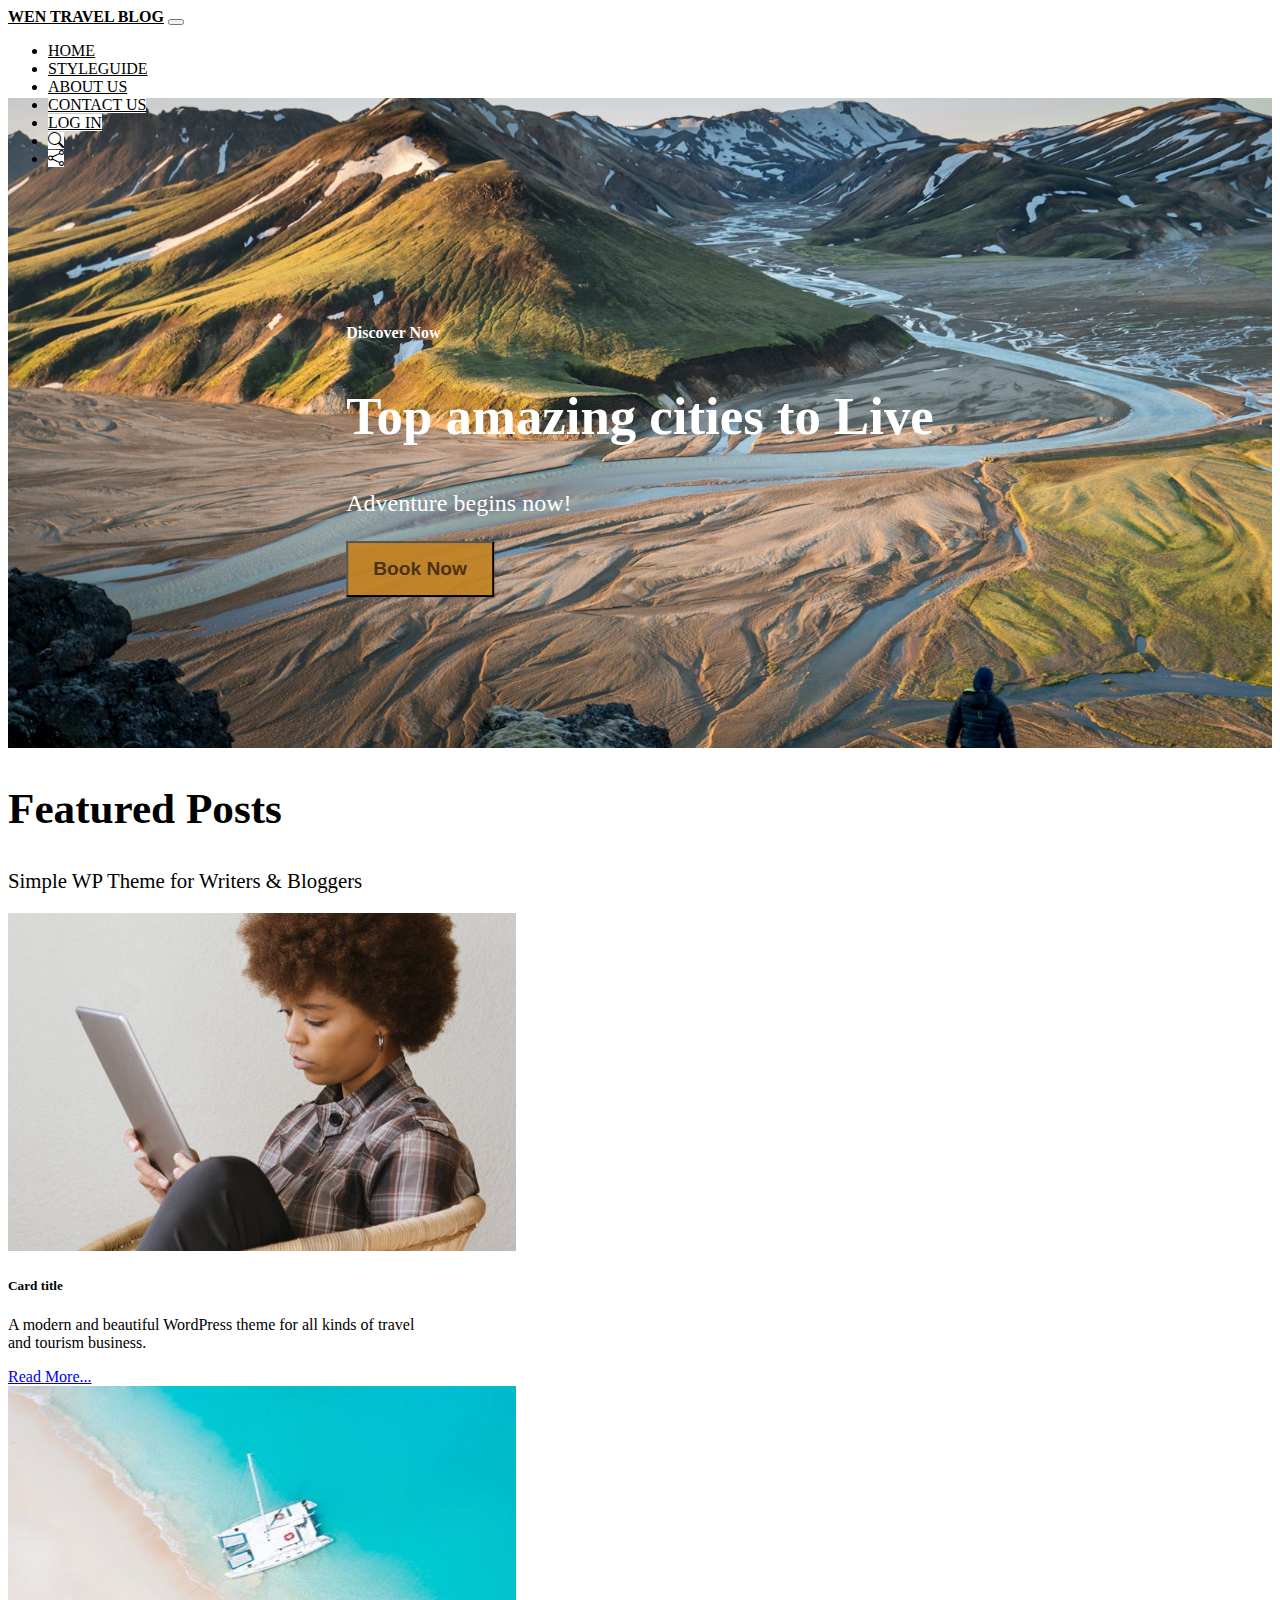
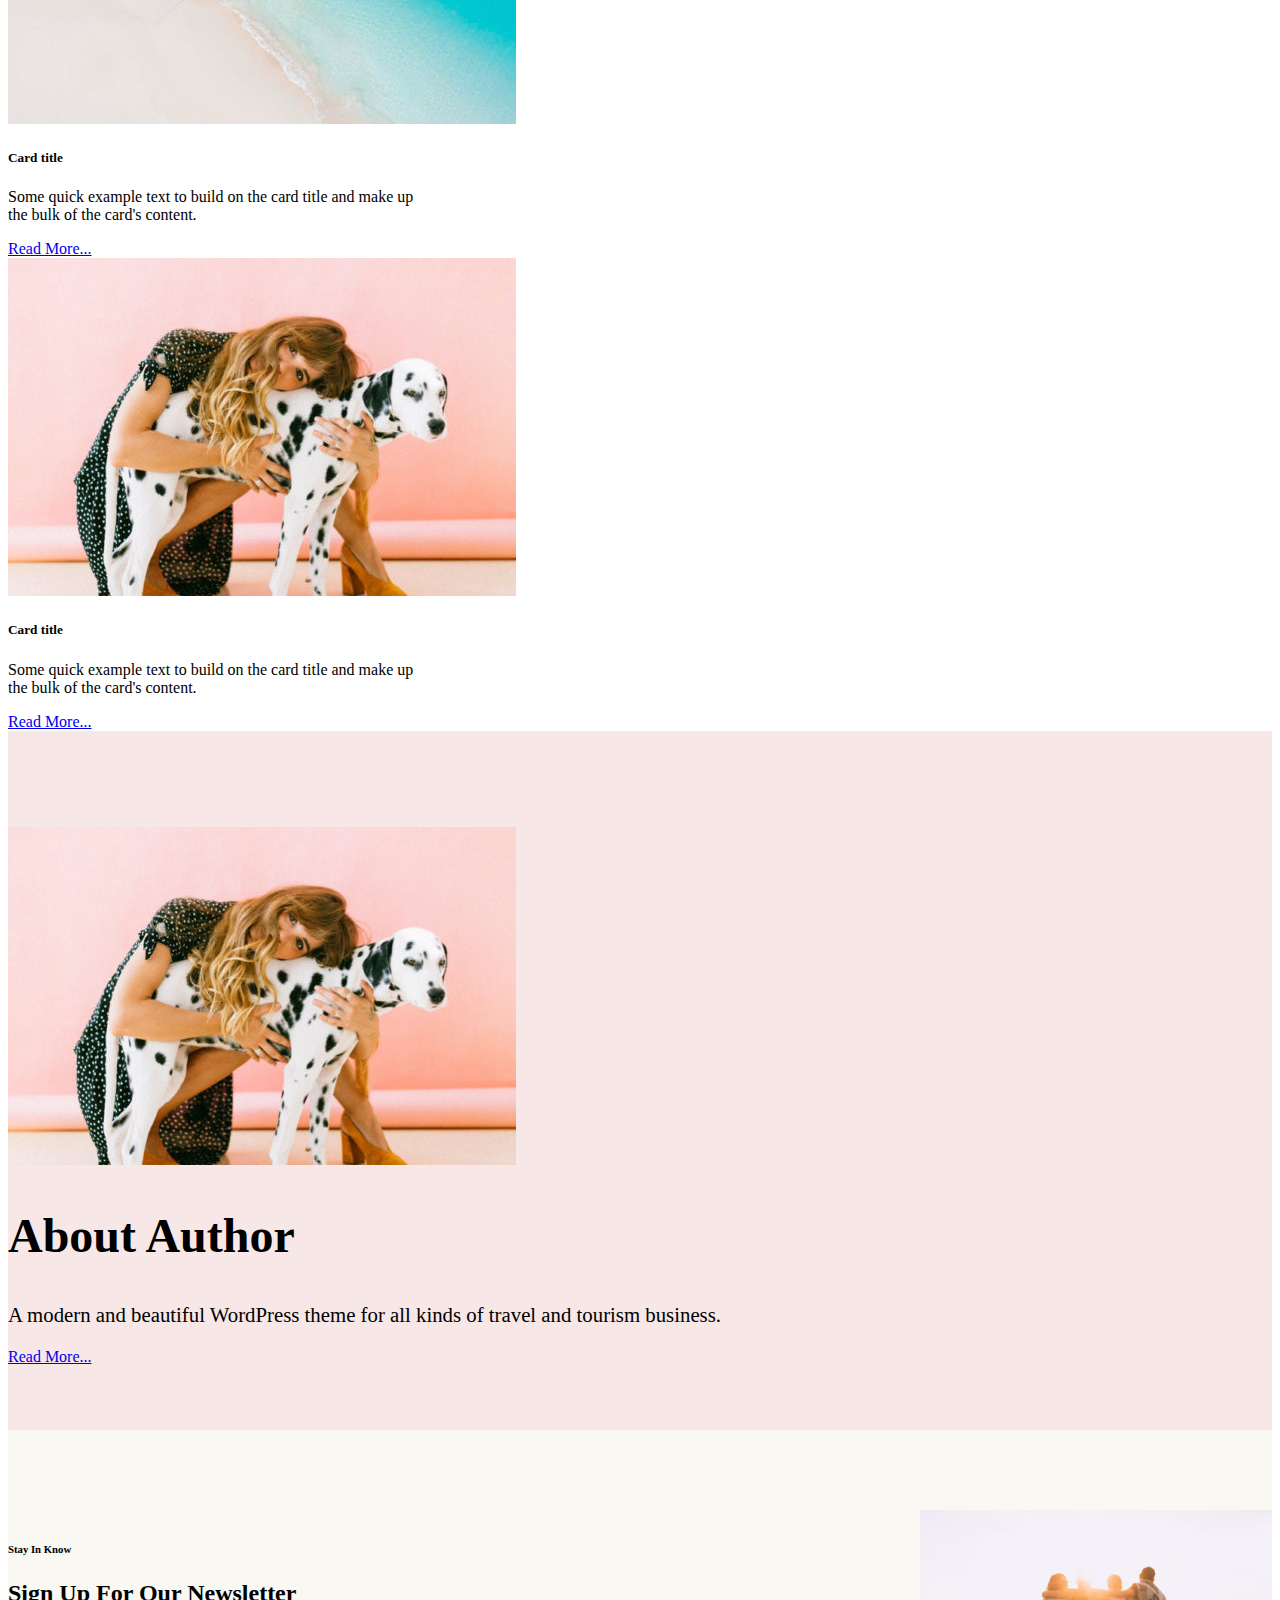
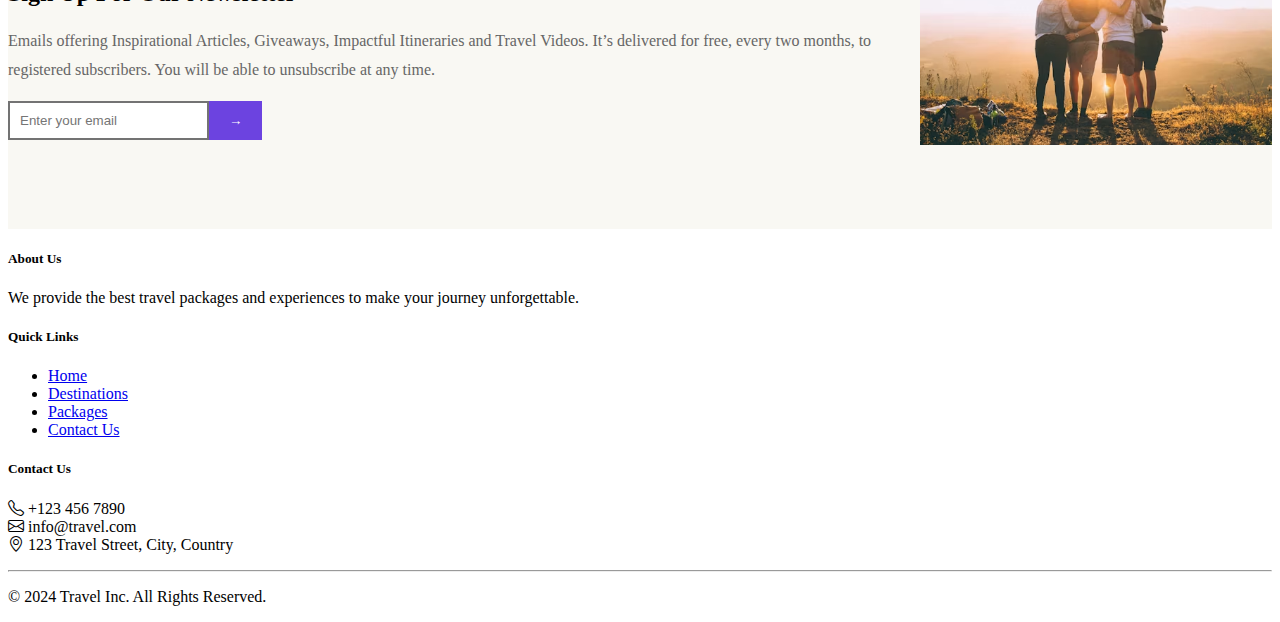
<file: index.html>
<!DOCTYPE html>
<html lang="en">

<head>
  <meta charset="UTF-8">
  <meta name="viewport" content="width=device-width, initial-scale=1.0">
  <!-- bootstrap link -->
  <link href="https://cdn.jsdelivr.net/npm/bootstrap@5.0.2/dist/css/bootstrap.min.css" rel="stylesheet"
    integrity="sha384-EVSTQN3/azprG1Anm3QDgpJLIm9Nao0Yz1ztcQTwFspd3yD65VohhpuuCOmLASjC" crossorigin="anonymous">
  <!-- B5 icon links -->
  <link href="https://cdn.jsdelivr.net/npm/bootstrap-icons/font/bootstrap-icons.css" rel="stylesheet">

  <!-- css link -->
  <link rel="stylesheet" href="style.css">
  <title>Travellers Website</title>
</head>

<body>
  <nav class="navbar navbar-expand-lg  py-3 px-5">
    <div class="container-fluid d-flex space-between">
      <a class="navbar-brand" href="index.html">WEN TRAVEL BLOG</a>

      <button class="navbar-toggler" type="button" data-bs-toggle="collapse" data-bs-target="#navbarNav"
        aria-controls="navbarNav" aria-expanded="false" aria-label="Toggle navigation">
        <span class="navbar-toggler-icon"></span>
      </button>

      <div class="collapse navbar-collapse" id="navbarNav">
        <ul class="navbar-nav mx-auto ">
          <li class="nav-item me-5">
            <a class="nav-link active" aria-current="page" href="#home">HOME</a>
          </li>
          <li class="nav-item me-5">
            <a class="nav-link" href="#features">STYLEGUIDE</a>
          </li>
          <li class="nav-item me-5">
            <a class="nav-link" href="#aboutUs">ABOUT US</a>
          </li>
          <li class="nav-item">
            <a class="nav-link" href="#footer">CONTACT US</a>
          </li>
          <li class="nav-item z">
            <a class="nav-link" href="login.html">LOG IN</a>
          </li>
          <li class="nav-item me-2">
            <a class="nav-link" href="#">
              <i class="bi bi-search"></i>
            </a>
          </li>
          <li class="nav-item ">
            <a class="nav-link" href="#">
              <i class="bi bi-share"></i>
            </a>
          </li>
        </ul>
      </div>
    </div>
  </nav>
  <div class="parallex" id="home">
    <div class="c-t text-center">
      <h4 class="mb-5"> Discover Now </h4>
      <h2>Top amazing cities to Live</h2>
      <p>Adventure begins now!</p>
      <button type="button" class="btn "><a href="login.html">Book Now</a></button>
    </div>
  </div>

  <!-- Features -->
  <div class="container mt-5 mb-5" id="features">
    <div class="row">
      <div class="col-12 text-center feature-post mt-5 mb-5">
        <h2 class="mb-4">Featured Posts</h2>
        <p>Simple WP Theme for Writers & Bloggers</p>
      </div>
    </div>
    <div class="row">
      <div class="col-4">
        <div class="card" style="width: 26rem;">
          <img src="card-1.jpg" class="card-img-top" alt="...">
          <div class="card-body">
            <h5 class="card-title">Card title</h5>
            <p class="card-text">A modern and beautiful WordPress theme for all kinds of travel and tourism business.
            </p>
            <a href="#" class="btn btn-danger">Read More...</a>
          </div>
        </div>
      </div>
      <div class="col-4">
        <div class="card" style="width: 26rem;">
          <img src="featured-2.jpg" class="card-img-top" alt="...">
          <div class="card-body">
            <h5 class="card-title">Card title</h5>
            <p class="card-text">Some quick example text to build on the card title and make up the bulk of the card's
              content.</p>
            <a href="#" class="btn btn-danger">Read More...</a>
          </div>
        </div>
      </div>
      <div class="col-4">
        <div class="card" style="width: 26rem;">
          <img src="hero-content.jpg" class="card-img-top" alt="...">
          <div class="card-body">
            <h5 class="card-title">Card title</h5>
            <p class="card-text">Some quick example text to build on the card title and make up the bulk of the card's
              content.</p>
            <a href="#" class="btn btn-danger">Read More...</a>
          </div>
        </div>
      </div>
    </div>
  </div>
  <!-- About Section -->
  <div class="about-author-section" id="aboutUs">
    <div class="container about-author">
      <div class="row">
        <div class="col-7">
          <img src="hero-content.jpg" class="img-flluid" alt="">
        </div>
        <div class="col-5">
          <div class="about-content mt-5 mb-5">
            <h2>About Author</h5>
              <p>A modern and beautiful WordPress theme for all kinds of travel and tourism business.</p>
              <a href="#" class="btn btn-danger">Read More...</a>
          </div>
        </div>
      </div>
    </div>
  </div>

  <!-- Newsletter Section -->
  <section class="newsletter-section">
    <div class="container">
      <div class="row newsletter-content">
        <!-- Text Section -->
        <div class="col-md-7 newsletter-text">
          <h6 class="text-uppercase text-muted">Stay In Know</h6>
          <h2>Sign Up For Our Newsletter</h2>
          <p>
            Emails offering Inspirational Articles, Giveaways, Impactful Itineraries and Travel Videos.
            It’s delivered for free, every two months, to registered subscribers.
            You will be able to unsubscribe at any time.
          </p>
          <!-- Input Field -->
          <div class="newsletter-input">
            <input type="email" class="form-control" placeholder="Enter your email">
            <button type="submit">
              →
            </button>
          </div>
        </div>
        <!-- Image Section -->
        <div class="col-md-5 newsletter-image">
          <img src="img.avif" alt="Newsletter Image">
        </div>
      </div>
    </div>
  </section>

  <!-- footer -->
  <footer class="bg-dark text-white pt-4" id="footer">
    <div class="container">
      <div class="row">
        <!-- About Section -->
        <div class="col-md-4">
          <h5>About Us</h5>
          <p>
            We provide the best travel packages and experiences to make your journey unforgettable.
          </p>
        </div>
        <!-- Quick Links Section -->
        <div class="col-md-4">
          <h5>Quick Links</h5>
          <ul class="list-unstyled">
            <li><a href="#" class="text-white text-decoration-none">Home</a></li>
            <li><a href="#" class="text-white text-decoration-none">Destinations</a></li>
            <li><a href="#" class="text-white text-decoration-none">Packages</a></li>
            <li><a href="#" class="text-white text-decoration-none">Contact Us</a></li>
          </ul>
        </div>
        <!-- Contact Section -->
        <div class="col-md-4">
          <h5>Contact Us</h5>
          <p>
            <i class="bi bi-telephone"></i> +123 456 7890<br>
            <i class="bi bi-envelope"></i> info@travel.com<br>
            <i class="bi bi-geo-alt"></i> 123 Travel Street, City, Country
          </p>
        </div>
      </div>
      <hr class="bg-white">
      <div class="text-center py-3">
        <p class="mb-0">© 2024 Travel Inc. All Rights Reserved.</p>
      </div>
    </div>
  </footer>




  <!-- JS LINK -->
  <script src="https://cdn.jsdelivr.net/npm/bootstrap@5.0.2/dist/js/bootstrap.bundle.min.js"
    integrity="sha384-MrcW6ZMFYlzcLA8Nl+NtUVF0sA7MsXsP1UyJoMp4YLEuNSfAP+JcXn/tWtIaxVXM"
    crossorigin="anonymous"></script>
</body>

</html>
</file>
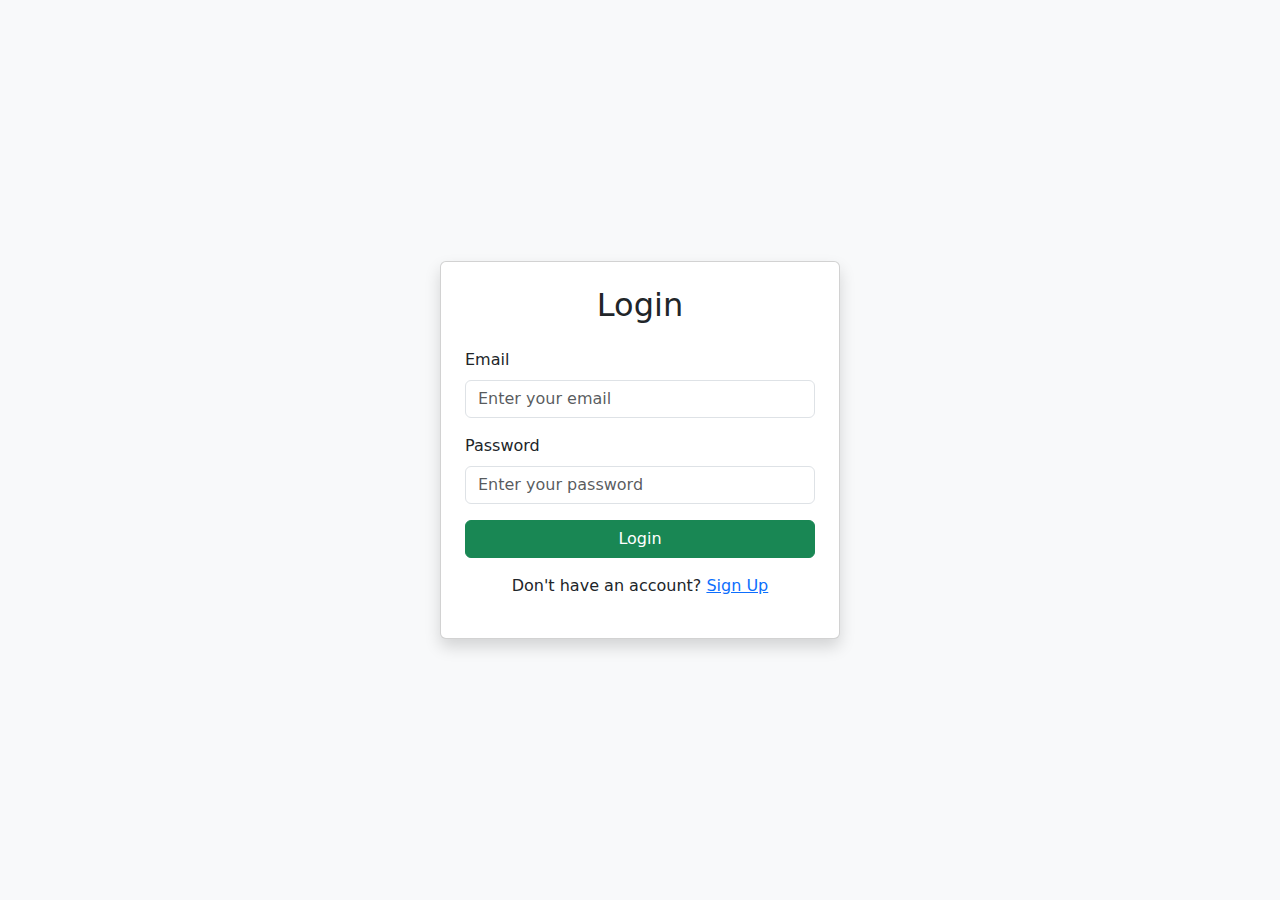
<file: login.html>
<!DOCTYPE html>
<html lang="en">

<head>
    <meta charset="UTF-8">
    <meta name="viewport" content="width=device-width, initial-scale=1.0">
    <title>Login</title>
    <!-- Bootstrap 5 CSS -->
    <link href="https://cdn.jsdelivr.net/npm/bootstrap@5.3.0/dist/css/bootstrap.min.css" rel="stylesheet">
</head>

<body class="bg-light">
 <!-- Login page -->
    <div class="container d-flex justify-content-center align-items-center vh-100">
        <div class="card p-4 shadow" style="max-width: 400px; width: 100%;">
            <h2 class="text-center mb-4">Login</h2>
            <form>
                <div class="mb-3">
                    <label for="email" class="form-label">Email</label>
                    <input type="email" class="form-control" id="email" placeholder="Enter your email" required>
                </div>
                <div class="mb-3">
                    <label for="password" class="form-label">Password</label>
                    <input type="password" class="form-control" id="password" placeholder="Enter your password"
                        required>
                </div>
                <button type="submit" class="btn btn-success w-100">Login</button>
            </form>
            <div class="text-center mt-3">
                <p>Don't have an account? <a href="signup.html" class="text-primary">Sign Up</a></p>
            </div>
        </div>
    </div>

    <!-- Bootstrap 5 JS Bundle (Popper included) -->
    <script src="https://cdn.jsdelivr.net/npm/bootstrap@5.3.0/dist/js/bootstrap.bundle.min.js"></script>
</body>

</html>
</file>
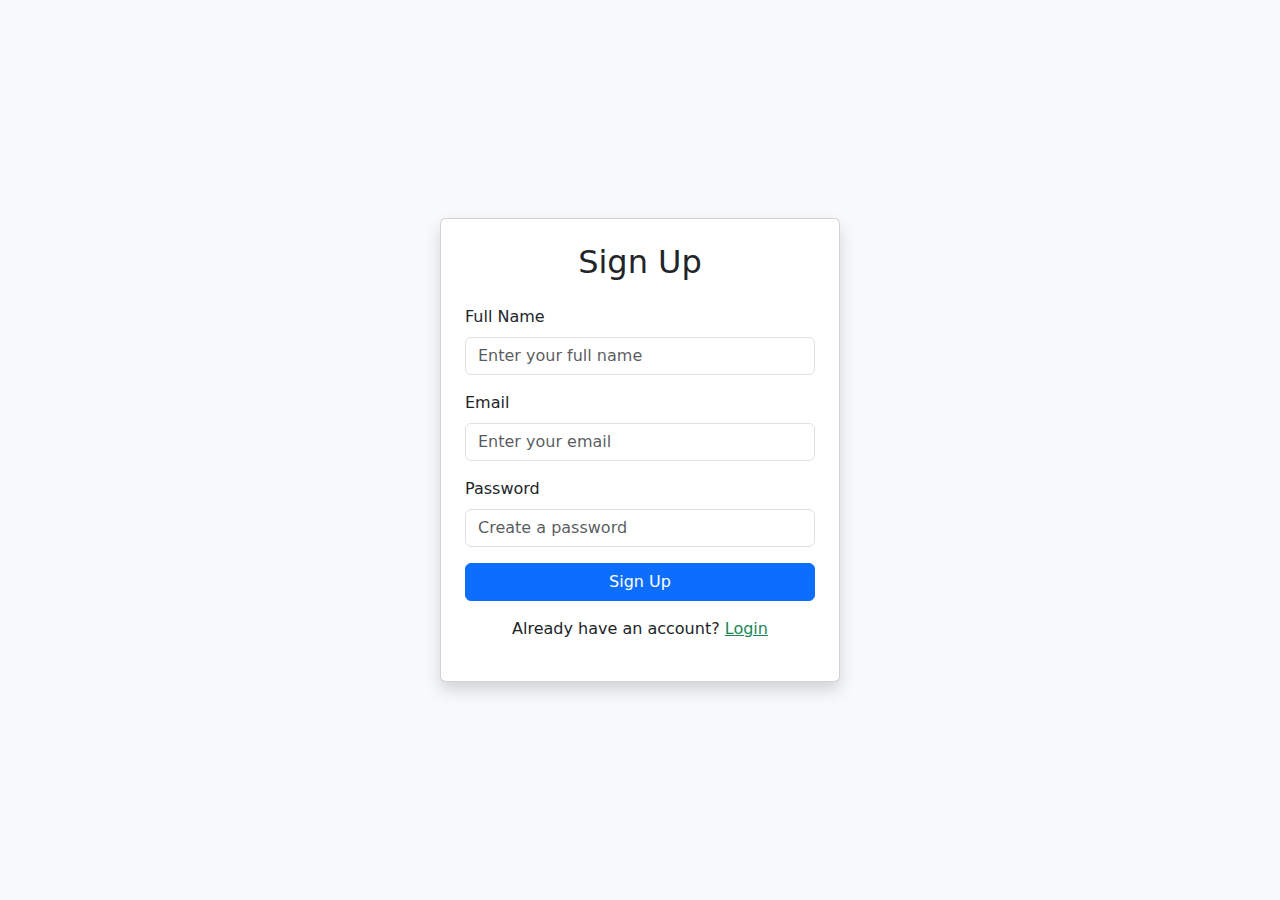
<file: signup.html>
<!DOCTYPE html>
<html lang="en">

<head>
    <meta charset="UTF-8">
    <meta name="viewport" content="width=device-width, initial-scale=1.0">
    <title>Sign Up</title>
    <!-- Bootstrap 5 CSS -->
    <link href="https://cdn.jsdelivr.net/npm/bootstrap@5.3.0/dist/css/bootstrap.min.css" rel="stylesheet">
</head>

<body class="bg-light">

    <div class="container d-flex justify-content-center align-items-center vh-100">
        <div class="card p-4 shadow" style="max-width: 400px; width: 100%;">
            <h2 class="text-center mb-4">Sign Up</h2>
            <form>
                <div class="mb-3">
                    <label for="name" class="form-label">Full Name</label>
                    <input type="text" class="form-control" id="name" placeholder="Enter your full name" required>
                </div>
                <div class="mb-3">
                    <label for="email" class="form-label">Email</label>
                    <input type="email" class="form-control" id="email" placeholder="Enter your email" required>
                </div>
                <div class="mb-3">
                    <label for="password" class="form-label">Password</label>
                    <input type="password" class="form-control" id="password" placeholder="Create a password" required>
                </div>
                <button type="submit" class="btn btn-primary w-100">Sign Up</button>
            </form>
            <div class="text-center mt-3">
                <p>Already have an account? <a href="login.html" class="text-success">Login</a></p>
            </div>
        </div>
    </div>

    <!-- Bootstrap 5 JS Bundle (Popper included) -->
    <script src="https://cdn.jsdelivr.net/npm/bootstrap@5.3.0/dist/js/bootstrap.bundle.min.js"></script>
</body>

</html>
</file>
<file: style.css>
nav{
    /* border: 2px solid black; */
    height:90px;
}
nav a{
    color: #000;     
    font-weight: 600;       
}
nav a:hover{
    color: #c55757;
    border-top: 2px solid #da5858 ;
    border-bottom: 2px solid #da5858 ;
}
.nav-item .nav-link {
    background-color: #fff;
    color: black;
    font-weight: 400;

}
.nav-link:hover{
    color: #c55757;
}
.parallex{
  background-image: url('bg.avif');
  height: 650px;
  background-attachment: fixed;
  background-position: center;
  background-repeat: no-repeat;
  background-size: cover;
}
.parallex .c-t{
    position:absolute;
    top: 50%;
    left:50%;
    transform: translate(-50% , -50%);
    color: #fff;
}
.c-t h2{
    font-size: 3.3rem;

}
.c-t p{
    font-size: 1.5rem;
    
}
.c-t .btn{
    background-color: rgba(194, 132, 38, 0.952);
    padding: 15px 25px;
}
.btn a{
  text-decoration: none;
  color: #4e3116;
  font-weight: 700;
  font-size: 1.2rem;
}
/* feature Post */
.feature-post h2{
    font-size: 2.7rem;
}
.feature-post p{
    font-size: 1.3rem;
}

/* about author section */
.about-author-section{
    background-color: rgba(189, 51, 51, 0.116);
    padding: 6rem 0 4rem 0;
}
.about-content h2{
    font-size: 3rem;
}
.about-content p{
    font-size: 1.3rem;
}

/* news letter section */
.newsletter-section {
    background-color: #f9f8f3;
    padding: 80px 0;
  }
  .newsletter-content {
    display: flex;
    align-items: center;
  }
  .newsletter-text h2 {
    font-weight: bold;
    margin-bottom: 20px;
  }
  .newsletter-text p {
    color: #666;
    line-height: 1.8;
  }
  .newsletter-input {
    max-width: 400px;
    display: flex;
  }
  .newsletter-input input {
    border: 2px solid rgba(0, 0, 0, 0.548);
    border-radius: 0;
    padding: 10px;
  }
  .newsletter-input button {
    background-color: #6c43e0;
    color: #fff;
    border: none;
    padding: 10px 20px;
  }
  .newsletter-image img {
    max-width: 100%;
    height: auto;
  }
</file>
